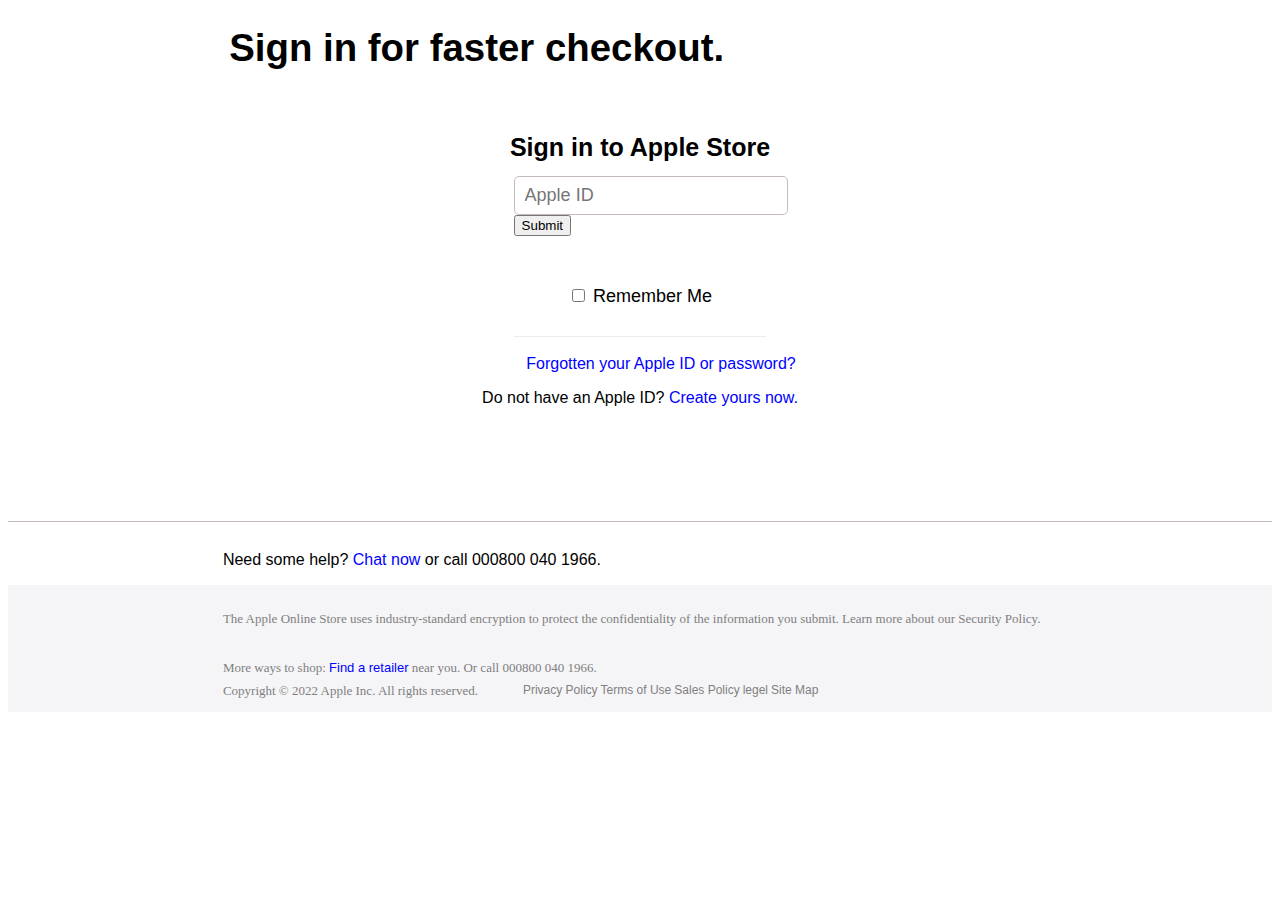
<file: loginpage/login.html>
<!DOCTYPE html>
<html lang="en">

<head>
    <meta charset="UTF-8">
    <meta http-equiv="X-UA-Compatible" content="IE=edge">
    <meta name="viewport" content="width=device-width, initial-scale=1.0">
    <title>Document</title>

    <style>
        .heading {
            width: 65%;
            /* border: 1px solid red ; */
            margin: auto;
            font-family: SF Pro Text, SF Pro Icons, AOS Icons, Helvetica Neue, Helvetica, Arial, sans-serif;
            font-size: 120%;
        }

        .heading+h3 {
            font-size: 25px;
            text-align: center;
            margin-top: 5%;
            font-family: SF Pro Text,SF Pro Icons,AOS Icons,Helvetica Neue,Helvetica,Arial,sans-serif;
        }

        #id {
            width: 100%;
            height: 17px;
            padding: 10px;
            border-radius: 5px;
            margin: auto;
            font-size: 18px;
            margin-top: -20px;
            border: 1px solid rgb(197, 186, 186);
        }

        .apple-id {
            margin: auto;
            width: 20%;
        }

        .remember{
            font-family: SF Pro Text,SF Pro Icons,AOS Icons,Helvetica Neue,Helvetica,Arial,sans-serif;
            width: 20%;
            margin: auto;
            /* border: 1px solid red; */
           height: 50px;
           text-align:  center;
           margin-top: 4%;
           margin-bottom: 18px;
           font-size: large;
           border-bottom: 1px solid rgb(236, 235, 235);
           
           
        }

        #check{
            background-color: blue;
        }

        a{
            text-decoration: none;
            color: blue;
            font-family: SF Pro Text,SF Pro Icons,AOS Icons,Helvetica Neue,Helvetica,Arial,sans-serif;

        }

        #a1+p{
            text-align: center;
            font-family: SF Pro Text,SF Pro Icons,AOS Icons,Helvetica Neue,Helvetica,Arial,sans-serif;
        }

        #a1{
            margin-left: 41%;
        }

        a:hover{
            cursor: pointer;
            border-bottom: 1px solid blue;
        }

        .helpline{
            font-size: 20px;
            /* padding-top: 32px; */
            margin-left: 17%;
            font-family: SF Pro Text,SF Pro Icons,AOS Icons,Helvetica Neue,Helvetica,Arial,sans-serif;
        }

        .line{
            border-top: 1px solid rgb(197, 186, 186);
            margin-top: 9%;
           
        }

        .helpline{
            padding-top: 1%;
            font-size: medium; 
            
        }

        .online-store>p{
            width: 100%;
            margin-left: 17%;
            color: gray;
            font-size: small;
            margin-top: 2%;
            padding-bottom: 20px;
            /* border-bottom: 1px solid gray ;  */
            border-bottom-width: 1%;

        }

        .online-store{
            background-color: #f5f5f7;
            padding-top: 1px;
        }


        .retailer>p{
            width: 100%;
            margin-left: 17%;
            color: gray;
            font-size: small;
            padding-bottom: 26px;
            
        }

        .last-div{
            display: flex;
            margin-top: -45px;
        }

        .div1{
            margin-left: 17%;
            color: gray;
            font-size: small;
        }

        .div2{
            margin-left: 45px;
            color: black;
            font-size: 12px;
            margin-top: 13px;
            width: 30%;
        }
    
        /* div2 a{
            margin-left: 30px;
            text-decoration: none;
            color: gray;
        } */
        
        
        
       


    </style>


</head>

<body>
    <div class="heading">
        <h1>Sign in for faster checkout.</h1>
    </div>
    <h3>
        Sign in to Apple Store
    </h3>
<form action="">
    <div class="apple-id">
        <input type="text" id="id" placeholder="Apple ID"> 
        <input type="submit">
    </div>

    </form>

    <div class="remember">
        <input type="checkbox" id="check"> <span>Remember Me</span>
       </div>
 
     <a href="" id="a1">Forgotten your Apple ID or password?</a>
     <p>Do not have an Apple ID?<a href=""> Create yours now.</a>  </p>

     <div class="line"></div>
     
     <p class="helpline">Need some help? <a href=""> Chat now</a> or call 000800 040 1966. </p>
    
    <div class="online-store">
        <p>The Apple Online Store uses industry-standard encryption to protect the confidentiality of the information you submit. Learn more about our Security Policy.</p>
    
          <div class="retailer">
        <p>More ways to shop: <a href="">Find a retailer</a> near you. Or call 000800 040 1966.</p>
      </div>

      <div class="last-div">
        <div class="div1">
            <p>Copyright © 2022 Apple Inc. All rights reserved. </p>
            </div>
                <div class="div2">
                    <a href="" style="color: grey;">Privacy Policy</a>   <a href="" style="color: grey;">Terms of Use</a>
                    <a href="" style="color: grey;">Sales Policy</a>      <a href="" style="color: grey;">legel</a>       <a href="" style="color: grey;">Site Map</a>
                </div>
              
            
            
        </div>
        
     </div>


   

    

    </body> 
 </html>



<script>

document.querySelector("form").addEventListener("submit", myfunc);

var readuser = JSON.parse(localStorage.getItem("usercrets"));

function myfunc(){
    event.preventDefault();

    var entermail = document.querySelector("#id").value;
    console.log(entermail)

    for(var i=0; i<readuser.length; i++) {
        // console.log(readuser[i])
        if(readuser[i].email == entermail){
            alert("log in Successfull");
            window.location.href="/index.html"
            break;
        }
        else{
            alert("log in failed")
            break;
        }
    }
}

</script>
</file>
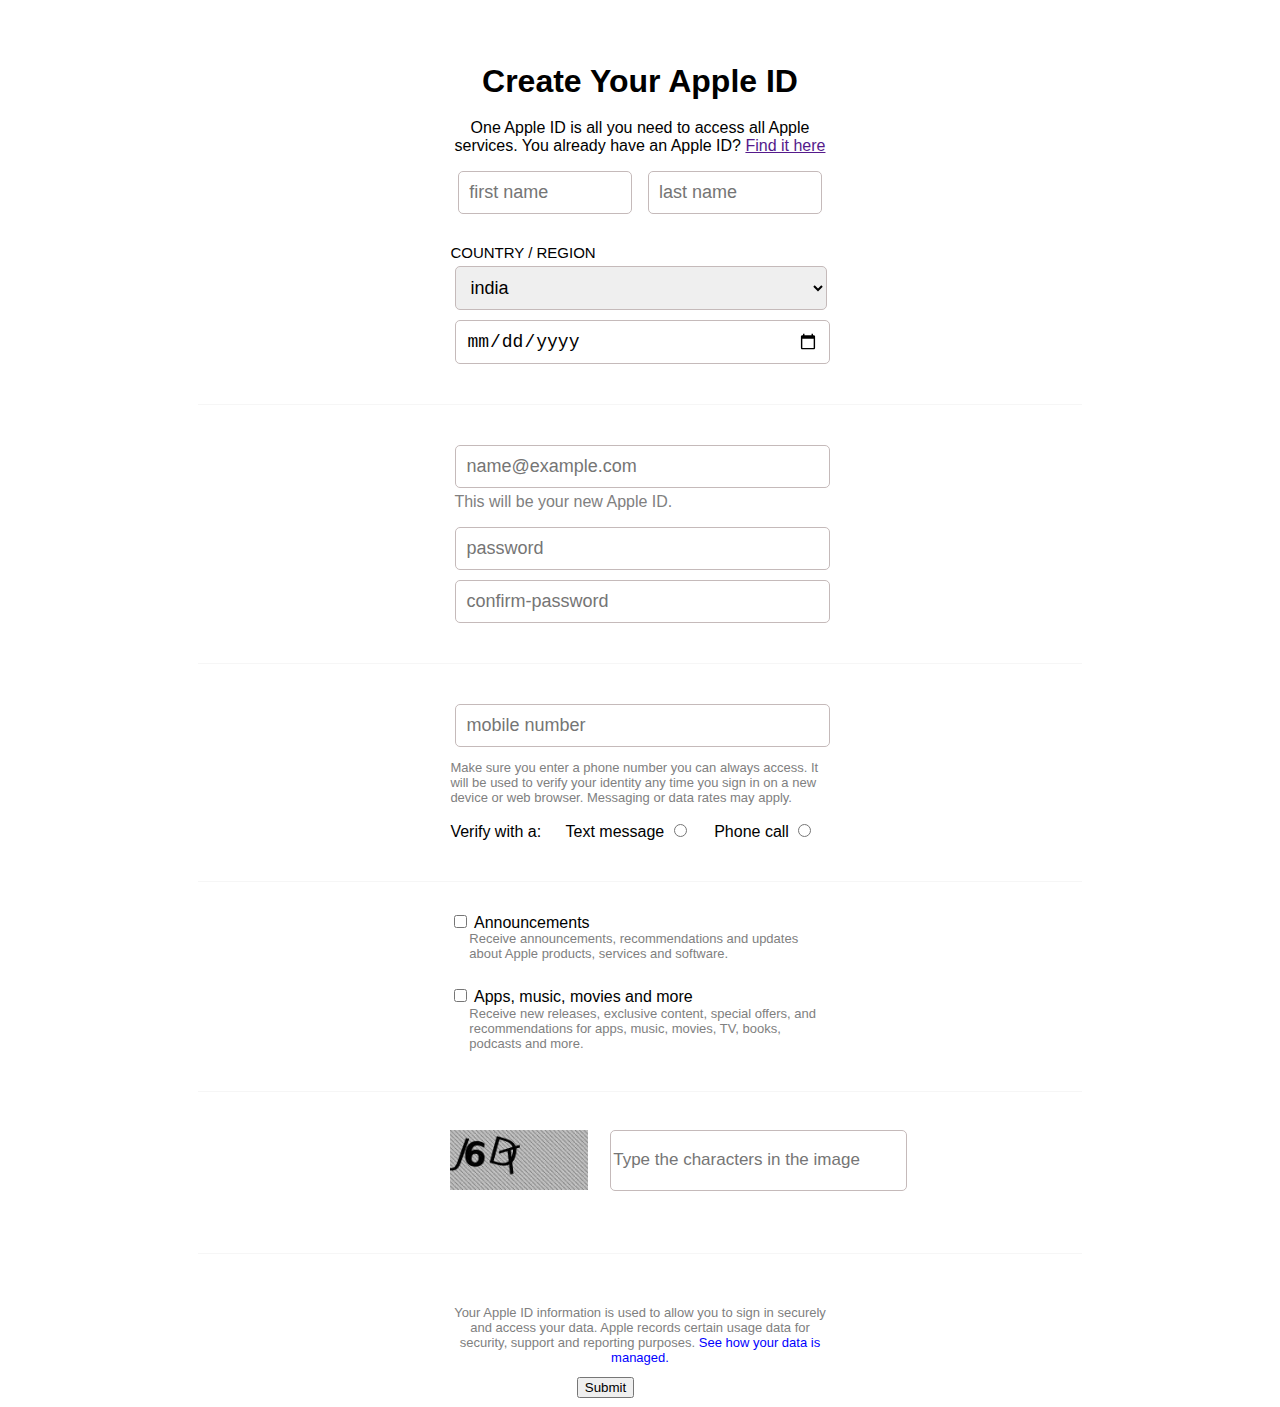
<file: sign in/signin.html>
<!DOCTYPE html>
<html lang="en">

<head>
    <meta charset="UTF-8">
    <meta http-equiv="X-UA-Compatible" content="IE=edge">
    <meta name="viewport" content="width=device-width, initial-scale=1.0">
    <title>Document</title>


    <style>
        #main {
            margin: 0 35% 0 35%;
            /* height: 500px; */
            /* border: 1px solid red; */
            font-family: SF Pro Text, SF Pro Icons, AOS Icons, Helvetica Neue, Helvetica, Arial, sans-serif;
            margin-top: 5%;
        }

        .div1 {
            text-align: center;
            margin-bottom: -5%;
        }

        .div2 {
            display: flex;
            justify-content: space-around;
            text-align: center;
        }

        #first-name,
        #last-name {
            width: 40%;
            padding: 10px;
            border-radius: 5px;
            margin: auto;
            font-size: 18px;
            border: 1px solid rgb(197, 186, 186);
        }

        .country {
            font-size: 15px;
            margin-top: 30px;
        }

        #country-name {
            width: 98%;
            padding: 10px;
            border-radius: 5px;
            margin-top: -10px;
            margin-left: 5px;
            font-size: 18px;
            border: 1px solid rgb(197, 186, 186);
        }

        #dob {
            width: 93%;
            padding: 10px;
            border-radius: 5px;
            margin-top: 10px;
            margin-left: 5px;
            font-size: 18px;
            border: 1px solid rgb(197, 186, 186);
        }

        .border-line,
        .border-line2,
        .border-line3,
        .border-line5,
        .border-line6 {
            border-top: 1px solid #f6f6f6;
            margin-top: 40px;
            width: 70%;
            margin-left: 15%;

        }

        #main2,
        #main3,
        #main4,
        #main5 {
            margin: 0 35% 0 35%;
            /* height: 500px; */
            /* border: 1px solid red; */
            font-family: SF Pro Text, SF Pro Icons, AOS Icons, Helvetica Neue, Helvetica, Arial, sans-serif;
            margin-top: 30px;
            /* border: 1px solid red; */
        }

        #apple-id {
            width: 93%;
            padding: 10px;
            border-radius: 5px;
            margin-top: 10px;
            margin-left: 5px;
            font-size: 18px;
            border: 1px solid rgb(197, 186, 186);
        }

        #apple-id+p {
            margin-top: 5px;
            /* border:  1px solid red; */
            margin-left: 4px;
            color: gray;
        }

        #password {
            width: 93%;
            padding: 10px;
            border-radius: 5px;
            /* margin-top: 10px; */
            margin-left: 5px;
            font-size: 18px;
            border: 1px solid rgb(197, 186, 186);
        }

        #confirm-password,
        #mobile {
            width: 93%;
            padding: 10px;
            border-radius: 5px;
            margin-left: 5px;
            font-size: 18px;
            margin-top: 10px;
            border: 1px solid rgb(197, 186, 186);
        }

        #confirm-pasword {
            margin-top: 50px;
        }

        .mobile-no-ke-bad {
            font-size: small;
            color: gray;
        }


        #text-message,
        #phone-call {
            margin-left: 20px;
        }

        .announcement-ke-bad,
        #Apps-music-movies-and-more-ke-bad {
            margin-left: 5%;
            font-size: small;
            color: gray;
            margin-top: -0.1%;
        }

        #Apps-music-movies-and-more {
            margin-top: 4%;
        }

        #main5 {
            display: flex;
            margin-top: 3%;
            /* justify-content:space-around; */
            height: 60px;
            /* border: 1px solid red; */
        }

        #main5 img {
            height: 100%;
            /* margin-left: -30%; */

        }

        #type-ceptcha {
            height: 95%;
            /* border: 1px solid blue; */
            width: 128%;
            margin-left: 10%;
            font-size: 17px;
            border-radius: 5px;
            border: 1px solid rgb(197, 186, 186);
        }

        .border-line6 {
            margin-top: 5%;
        }

        .your-apple-id {
            color: gray;
            font-size: small;
            text-align: center;
        }

        .your-apple-id>a {
            text-decoration: none;
            color: blue;
        }

        .antim {
            /* border: 1px solid red; */
            width: 10%;
            margin: auto;
            margin-top: 2%;
        }

        #button {
            padding: 8px 0px 8px 0px;
            width: 100%;
            background-color: #3799e6;
            border-radius: 5px;
            font-size: large;
        }
    </style>
</head>

<body>
    <div id="main">
        <div class="div1">
            <h1>Create Your Apple ID</h1>
        </div>

        <div class="div2">
            <p>One Apple ID is all you need to access all Apple services.
                You already have an Apple ID? <a href="">Find it here</a> </p>
        </div>
        <form action="">
            <div class="div2">
                <input type="text" id="first-name" placeholder="first name">
                <input type="text" id="last-name" placeholder="last name">
            </div>

            <p class="country">COUNTRY / REGION</p>

            <select name="" id="country-name">
                <option value="">india</option>
                <option value="">america</option>
                <option value="">australia</option>
                <option value="">france</option>
                <option value="">Rushia</option>
                <option value="">ucrain</option>
                <option value="">japan</option>
            </select>

            <input type="date" id="dob" placeholder="date of birth">

    </div>

    <div class="border-line"></div>

    <div id="main2">
        <input type="email" id="apple-id" placeholder="name@example.com">
        <p>This will be your new Apple ID.</p>

        <input type="password" id="password" placeholder="password">
        <input type="confirem-password" id="confirm-password" placeholder="confirm-password">
    </div>

    <div class="border-line2"></div>

    <div id="main3">
        <input type="number" id="mobile" placeholder="mobile number">

        <p class="mobile-no-ke-bad">Make sure you enter a phone number you can always access. It will be used to verify
            your identity any time
            you sign in on a new device or web browser. Messaging or data rates may apply.</p>

        <p>Verify with a:
            <label for="text-message" id="text-message">Text message</label>
            <input type="radio" name="text">

            <label for="" id="phone-call">Phone call</label>
            <input type="radio" name="text">
        </p>
    </div>

    <div class="border-line3"></div>

    <div id="main4">
        <input type="checkbox" id="Announcements"> <span>Announcements</span>

        <p class="announcement-ke-bad">Receive announcements, recommendations and updates about Apple products, services
            and software.</p>

        <input type="checkbox" id="Apps-music-movies-and-more"> <span>Apps, music, movies and more</span>
        <p id="Apps-music-movies-and-more-ke-bad">Receive new releases, exclusive content, special offers, and
            recommendations for apps, music, movies, TV,
            books, podcasts and more.</p>

    </div>

    <div class="border-line5"></div>

    <div id="main5">
        <div class="ceptcha">
            <img src="data:image/jpeg;base64, /9j/4AAQSkZJRgABAgAAAQABAAD/2wBDAAgGBgcGBQgHBwcJCQgKDBQNDAsLDBkSEw8UHRofHh0aHBwgJC4nICIsIxwcKDcpLDAxNDQ0Hyc5PTgyPC4zNDL/2wBDAQkJCQwLDBgNDRgyIRwhMjIyMjIyMjIyMjIyMjIyMjIyMjIyMjIyMjIyMjIyMjIyMjIyMjIyMjIyMjIyMjIyMjL/wAARCABGAKADASIAAhEBAxEB/8QAHwAAAQUBAQEBAQEAAAAAAAAAAAECAwQFBgcICQoL/[base64]/8QAHwEAAwEBAQEBAQEBAQAAAAAAAAECAwQFBgcICQoL/[base64]/9oADAMBAAIRAxEAPwDrvkER5ZYVb/gUDf4f4+nR/wA3mMCAZSv7xP4Zl9V9/wD9XoaPn3ghkMpHyS/wzL/dPv8A/rHcU35Qg+UrCp4H8Vu3+H6Y9qAAEbIyJTjOIZT1U/3X/l/9fFKcfvQVO3rNCM5B/vp+PP8A9fivNNA8UarrfxC1XbeoNEtld5oiFEciINgOSOMn5uvbrWlf/Ffw3ZTmKF7u7Mf+qmgiHy+qncRuHv8A15oA7kFt8ZEqmUj93J/DKvoff/8AX6im/IIjyywq3/AoG/w/x9OnJ6T8SPDWrusKyvbNKfmt7hdvzeqMCRnPbIPpz16/594IZDKR8kv8My/3T7//AKx3FAEc0yW++S4kjQ7R5ochUlXpkE9+QP09DSqytHEyzZTP7mbrt/2W/l/9fGfPfi9qQtvDNrp8eFF1Pny2+9GEGSPpkr/TjFVtP+HWuWGlwyaR4hubO7eFXktJOYpCQCcYODjpgqaAPTTj96Cp29ZoRnIP99Px5/8Ar8UAtvjIlUykfu5P4ZV9D7//AK/UV5wPGHibwq0CeKtPWe2zsj1K1GSPZhwD0+6Qp/EV31hf2mqael5ZlZ7WYb2SM57/AHl79e3qD0IIoAn+QRHllhVv+BQN/h/j6dH/ADeYwIBlK/vE/hmX1X3/AP1eho+feCGQykfJL/DMv90+/wD+sdxTflCD5SsKngfxW7f4fpj2oAARsjIlOM4hlPVT/df+X/18Upx+9BU7es0IzkH++n48/wD1+KCHy4MamQj94n8My+o9/wDJ7Gj+6Q+AOIpiOUP9x/5c/wA8UAALb4yJVMpH7uT+GVfQ+/8A+v1FN+QRHllhVv8AgUDf4f4+nRcfKwMPy5zLCOoP99f/AK38807594IZDKR8kv8ADMv90+//AOsdxQAfN5jAgGUr+8T+GZfVff8A/V6GmgjZGRKcZxDKeqn+6/8AL/6+KPlCD5SsKngfxW7f4fpj2pSHy4MamQj94n8My+o9/wDJ7GgAOP3oKnb1mhGcg/30/Hn/AOvxQC2+MiVTKR+7k/hlX0Pv/wDr9RR/dIfAHEUxHKH+4/8ALn+eKTHysDD8ucywjqD/AH1/+t/PNAAQuJQY225zLCOqn++v/wBb+fFYPjTWP7D8K3l6spFwYvKgmXpKW4GfcZz+GfUVv54Uib5c4imPUH+43/1/54ryr4rXsuo6vpXhq2DLJI4lliHKiRjtUjHsWP4+uaAPOnu5bHw+lhEwX7awuJ8DkquVRT7feb33Cux8I+E/DI0yO/8AE2oW6zzDfFZS3QhzGehzkHJ6/THrmuW8ZwJa+K7y1ibdFbiOGM46osaqv6AV0vh74WS614fi1SfU1tvOBZUEW/YP4S3I4PXjoCD9ADpr74WeHdTt47nRL1oY5G/dyCTzYjz91ucg++fw9fRcLtkUxELnMsA6qf76/wD1v58V876DreoeCPE8kTtuiinMF7b5ykig4bjpnrg19ENIqxCUzgRj/V3DdV/2W9vr/PFAHk/i/PiX4saVo6sk8duI1c9N4/1jZ/4Dgfh+FemX2q6XpduGvr2K1i3fKJJArwt7DqR9P1B48z+G6HXvG+t+IZYg0a7jgdUMjEgr7gKff8a6kfDTQ5tVuNQvWmvp7mZpo/OlxE4JJ2/Lg8fX+ooAzdb+JXh67jm062sbjV3uQYpIY4ysc3YEZ+YN6YU9Poa4rwVP4pa9udA0a7TT3V2kkNyvMJBCsPunBJIBGOoHStXxlaWHh34jaDcWUSWVqvlNIkahfLIkO7p7Y9fyq58Klm1PxNr2tFFfzcho2H+s8x97Ae4wPzoA9OsoZINOjgui000caLcqOpcDmRfqRn/6/WyCfMQhwZCvySfwzL/dPv8A/r9RRnhSJvlziKY9Qf7jf/X/AJ4o/vApgDmWEdUP99f58fzoAb+7EX8axK3/AAK3b/D/AD0PDiD5jgoDIV+eP+GZf7w9/wD9XoaAXypEimQj93J/DMvoff8AyO4pPlCHkrCp/wCBW7f4fpj2oABtxERIcZxFMRyp/uN/9f8AnzQQuJQY225zLCOqn++v/wBb+fFO+feQVRpCPni/hmX+8Pf/APUexpM8KRN8ucRTHqD/AHG/+v8AzxQAAnzEIcGQr8kn8My/3T7/AP6/UU392Iv41iVv+BW7f4f56Hh394FMAcywjqh/vr/Pj+dAL5UiRTIR+7k/hmX0Pv8A5HcUABB8xwUBkK/PH/DMv94e/wD+r0NINuIiJDjOIpiOVP8Acb/6/wDPmj5Qh5Kwqf8AgVu3+H6Y9qd8+8gqjSEfPF/DMv8AeHv/APqPY0ANclDKZEUOFzKh4SRP7wz3/wAnsa8k8FqfFHxMv9fdn+z2zEwO4yAT8kSt/wABB/EetWdY8UeJfE2nzaPpPhu8soZCFlmn3fugeo3EAKCD37E12ng/wxH4V0ZbBSJbpwZLr+7Pn+7n0HH8+uaAPLfivoc1n4kbVFgKQXYXfgcJKBgj6EDIPfn0NdH4a+KGjWHhi1gvEmjvrKBYAiR5WdVGAM/T16GvRruztdQsvs12qT20nyoZV3Af7Lg+/wDLsQDXI3Hwr8LzXDSLb3UIT/WwRTE491zkkf568UAeP2VrP4r8WbUj2G8uTJJtHESFssfoAa9/8UJft4a1SDT7YyahLbmMQp0kVvlLLnuAf0xzxTtC8N6X4cjWPSreOGSTkTElvPX0Zjnn6fUdxWn8giPLLCrf8Cgb/D/H06AHj3gnxPaeCbKWw1rTL+0uZJzItz5PHQDaQcErx2z1ru4viF4TmtzJ/acSo5zJCyupU/3lyPx/+v16aWFZy0U8UcrMv72Jlyky+oB7/wD6vQ1hS+C/DE4DNpNmAzfu5Vi24P8AdcDH0/8Ar9QDyf4l+J9M8S6jZ/2czzC1R0a4ZCokBIxweeOew616r4N0GHw94WtrYtuLnzriZeGjlIHP+6BgfTnoeOO+Keg6dpnhq1k06ygtCl2qyxxxgdUbDZ6kfL/+rmvQfDtw9z4e0e43gTyWcRVj92QbQSp9xz/P1FAGkQ2+QGJTKR+8j/hlX1Hv/wDqPY0gx+6IY7ekMx6g/wBxvx4/+vzSfIIjyywq3/AoG/w/x9Oj/m8xgQDKV/eJ/DMvqvv/APq9DQA3A2SAxHGczRDqp/vJ/P8A+vmnfN5ikEGQr+7k/hmX0b3/AP1+opoI2RkSnGcQynqp/uv/AC/+vilOP3oKnb1mhGcg/wB9Px5/+vxQA392Ihw6wq3X+KBv8P8AH06OIbfIDEplI/eR/wAMq+o9/wD9R7GgFt8ZEqmUj93J/DKvoff/APX6im/IIjyywq3/AAKBv8P8fToAKMfuiGO3pDMeoP8Acb8eP/r80YGyQGI4zmaIdVP95P5//XzTvm8xgQDKV/eJ/DMvqvv/APq9DTQRsjIlOM4hlPVT/df+X/18UAO+bzFIIMhX93J/DMvo3v8A/r9RTP3YiHDrCrdf4oG/w/x9Ojjj96Cp29ZoRnIP99Px5/8Ar8UAtvjIlUykfu5P4ZV9D7//AK/UUAL8+8EMhlI+SX+GZf7p9/8A9Y7im/KEHylYVPA/it2/w/THtQQuJQY225zLCOqn++v/ANb+fFKCfMQhwZCvySfwzL/dPv8A/r9RQAEPlwY1MhH7xP4Zl9R7/wCT2NH90h8AcRTEcof7j/y5/nim/uxF/GsSt/wK3b/D/PQ8OIPmOCgMhX54/wCGZf7w9/8A9XoaAEx8rAw/LnMsI6g/31/+t/PNO+feCGQykfJL/DMv90+//wCsdxTRtxERIcZxFMRyp/uN/wDX/nzQQuJQY225zLCOqn++v/1v58UAHyhB8pWFTwP4rdv8P0x7UpD5cGNTIR+8T+GZfUe/+T2NAJ8xCHBkK/JJ/DMv90+//wCv1FN/diL+NYlb/gVu3+H+eh4AMjxP4dh8UaONOnuGiiMitHcBcshH8DZ/LJ/Hnrc0nTItI0e302JZZIbdAjxyHL8dHUjGfw9PXNXSD5jgoDIV+eP+GZf7w9//ANXoaQbcRESHGcRTEcqf7jf/AF/580AO+feCGQykfJL/AAzL/dPv/wDrHcU35Qg+UrCp4H8Vu3+H6Y9qCFxKDG23OZYR1U/31/8Arfz4pQT5iEODIV+ST+GZf7p9/wD9fqKAAh8uDGpkI/eJ/DMvqPf/ACexo/ukPgDiKYjlD/cf+XP88U392Iv41iVv+BW7f4f56HhxB8xwUBkK/PH/AAzL/eHv/wDq9DQAmPlYGH5c5lhHUH++v/1v55p3z7wQyGUj5Jf4Zl/un3//AFjuKaNuIiJDjOIpiOVP9xv/AK/8+aCFxKDG23OZYR1U/wB9f/rfz4oAPlCD5SsKngfxW7f4fpj2pSHy4MamQj94n8My+o9/8nsaAT5iEODIV+ST+GZf7p9//wBfqKb+7EX8axK3/Ardv8P89DwAO/ukPgDiKYjlD/cf+XP88UmPlYGH5c5lhHUH++v/ANb+eaUg+Y4KAyFfnj/hmX+8Pf8A/V6GkG3EREhxnEUxHKn+43/1/wCfNADzG4nEPmHeFLxSnkgAjKt6jkf/AKxmmBgYkkKgRSPseMH7r7sblPbnn9etFFADsS+ZIoYGaJQSx6SKc4De/B/ySKRQGEAUkRTjdF/eiO3PHtjt+HSiigBGcrFNMyqfKJWdMfLIMA5A9cEfy9DTzG4nEPmHeFLxSnkgAjKt6jkf/rGaKKAGBgYkkKgRSPseMH7r7sblPbnn9etOxL5kihgZolBLHpIpzgN78H/JIoooARQGEAUkRTjdF/eiO3PHtjt+HSkZysU0zKp8olZ0x8sgwDkD1wR/L0NFFADzG4nEPmHeFLxSnkgAjKt6jkf/AKxmmBgYkkKgRSPseMH7r7sblPbnn9etFFADsS+ZIoYGaJQSx6SKc4De/B/ySKRQGEAUkRTjdF/eiO3PHtjt+HSiigBGcrFNMyqfKJWdMfLIMA5A9cEfy9DTzG4nEPmHeFLxSnkgAjKt6jkf/rGaKKAGBgYkkKgRSPseMH7r7sblPbnn9etOxL5kihgZolBLHpIpzgN78H/JIoooARQGEAUkRTjdF/eiO3PHtjt+HSkZysU0zKp8olZ0x8sgwDkD1wR/L0NFFAH/2Q=="
                alt="">
        </div>
        <div class="ceptcha-img-div">
            <input type="text" id="type-ceptcha" placeholder="Type the characters in the image">
        </div>
    </div>

    <div class="border-line6"></div>

    <div id="main5">
        <p class="your-apple-id">Your Apple ID information is used to allow you to sign in securely and access your
            data. Apple records certain usage data for security, support and reporting purposes. <a href="">See how your
                data is
                managed.</a></p>

    </div>

    <div class="antim">
        <!-- <button id="button">Continue</button> -->
        <a href="/loginpage/login.html"><input type="submit"></a>
    </div>
    </form>

</body>

</html>
<script>
    document.querySelector("form").addEventListener("submit", signupforfun)

    var userdata = JSON.parse(localStorage.getItem("usercrets")) || []
    function signupforfun() {
        event.preventDefault();

        var userobj = {
            firstname: document.querySelector("#first-name").value,
            lastname: document.querySelector("#last-name").value,
            country: document.querySelector("#country-name").value,
            dob: document.querySelector("#dob").value,
            email: document.querySelector("#apple-id").value,
            pasword: document.querySelector("#password").value,
            confirmpasword: document.querySelector("#confirm-password").value,
            mobile: document.querySelector("#mobile").value,
        }

        console.log(userobj)
        userdata.push(userobj);
        localStorage.setItem("usercrets", JSON.stringify(userdata));
        window.location.href = "/loginpage/login.html"
    }

</script>
</file>
